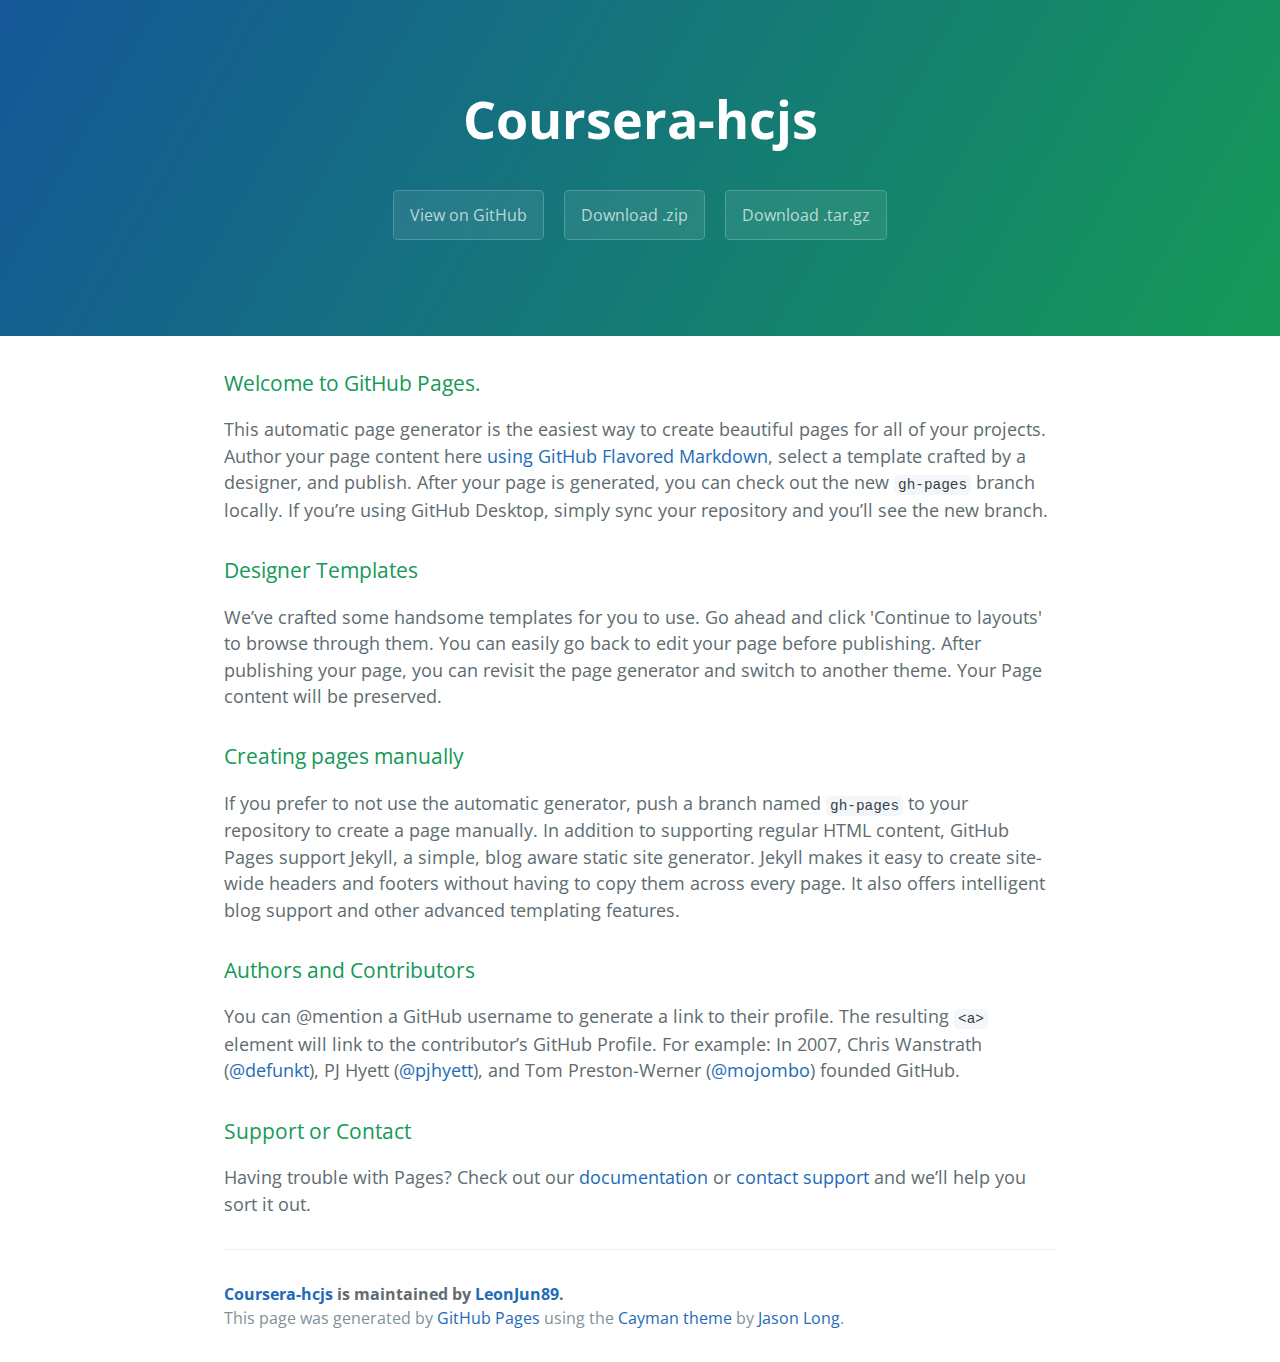
<file: index.html>
<!DOCTYPE html>
<html lang="en-us">
  <head>
    <meta charset="UTF-8">
    <title>Coursera-hcjs by LeonJun89</title>
    <meta name="viewport" content="width=device-width, initial-scale=1">
    <link rel="stylesheet" type="text/css" href="stylesheets/normalize.css" media="screen">
    <link href='https://fonts.googleapis.com/css?family=Open+Sans:400,700' rel='stylesheet' type='text/css'>
    <link rel="stylesheet" type="text/css" href="stylesheets/stylesheet.css" media="screen">
    <link rel="stylesheet" type="text/css" href="stylesheets/github-light.css" media="screen">
  </head>
  <body>
    <section class="page-header">
      <h1 class="project-name">Coursera-hcjs</h1>
      <h2 class="project-tagline"></h2>
      <a href="https://github.com/LeonJun89/coursera-HCJS" class="btn">View on GitHub</a>
      <a href="https://github.com/LeonJun89/coursera-HCJS/zipball/master" class="btn">Download .zip</a>
      <a href="https://github.com/LeonJun89/coursera-HCJS/tarball/master" class="btn">Download .tar.gz</a>
    </section>

    <section class="main-content">
      <h3>
<a id="welcome-to-github-pages" class="anchor" href="#welcome-to-github-pages" aria-hidden="true"><span aria-hidden="true" class="octicon octicon-link"></span></a>Welcome to GitHub Pages.</h3>
<p>This automatic page generator is the easiest way to create beautiful pages for all of your projects. Author your page content here <a href="https://guides.github.com/features/mastering-markdown/">using GitHub Flavored Markdown</a>, select a template crafted by a designer, and publish. After your page is generated, you can check out the new <code>gh-pages</code> branch locally. If you’re using GitHub Desktop, simply sync your repository and you’ll see the new branch.</p>
<h3>
<a id="designer-templates" class="anchor" href="#designer-templates" aria-hidden="true"><span aria-hidden="true" class="octicon octicon-link"></span></a>Designer Templates</h3>
<p>We’ve crafted some handsome templates for you to use. Go ahead and click 'Continue to layouts' to browse through them. You can easily go back to edit your page before publishing. After publishing your page, you can revisit the page generator and switch to another theme. Your Page content will be preserved.</p>
<h3>
<a id="creating-pages-manually" class="anchor" href="#creating-pages-manually" aria-hidden="true"><span aria-hidden="true" class="octicon octicon-link"></span></a>Creating pages manually</h3>
<p>If you prefer to not use the automatic generator, push a branch named <code>gh-pages</code> to your repository to create a page manually. In addition to supporting regular HTML content, GitHub Pages support Jekyll, a simple, blog aware static site generator. Jekyll makes it easy to create site-wide headers and footers without having to copy them across every page. It also offers intelligent blog support and other advanced templating features.</p>
<h3>
<a id="authors-and-contributors" class="anchor" href="#authors-and-contributors" aria-hidden="true"><span aria-hidden="true" class="octicon octicon-link"></span></a>Authors and Contributors</h3>
<p>You can @mention a GitHub username to generate a link to their profile. The resulting <code>&lt;a&gt;</code> element will link to the contributor’s GitHub Profile. For example: In 2007, Chris Wanstrath (<a class="user-mention" data-hovercard-type="user" data-hovercard-url="/users/defunkt/hovercard" data-octo-click="hovercard-link-click" data-octo-dimensions="link_type:self" href="https://github.com/defunkt">@defunkt</a>), PJ Hyett (<a class="user-mention" data-hovercard-type="user" data-hovercard-url="/users/pjhyett/hovercard" data-octo-click="hovercard-link-click" data-octo-dimensions="link_type:self" href="https://github.com/pjhyett">@pjhyett</a>), and Tom Preston-Werner (<a class="user-mention" data-hovercard-type="user" data-hovercard-url="/users/mojombo/hovercard" data-octo-click="hovercard-link-click" data-octo-dimensions="link_type:self" href="https://github.com/mojombo">@mojombo</a>) founded GitHub.</p>
<h3>
<a id="support-or-contact" class="anchor" href="#support-or-contact" aria-hidden="true"><span aria-hidden="true" class="octicon octicon-link"></span></a>Support or Contact</h3>
<p>Having trouble with Pages? Check out our <a href="https://help.github.com/pages">documentation</a> or <a href="https://github.com/contact">contact support</a> and we’ll help you sort it out.</p>

      <footer class="site-footer">
        <span class="site-footer-owner"><a href="https://github.com/LeonJun89/coursera-HCJS">Coursera-hcjs</a> is maintained by <a href="https://github.com/LeonJun89">LeonJun89</a>.</span>

        <span class="site-footer-credits">This page was generated by <a href="https://pages.github.com">GitHub Pages</a> using the <a href="https://github.com/jasonlong/cayman-theme">Cayman theme</a> by <a href="https://twitter.com/jasonlong">Jason Long</a>.</span>
      </footer>

    </section>

  
  </body>
</html>
</file>
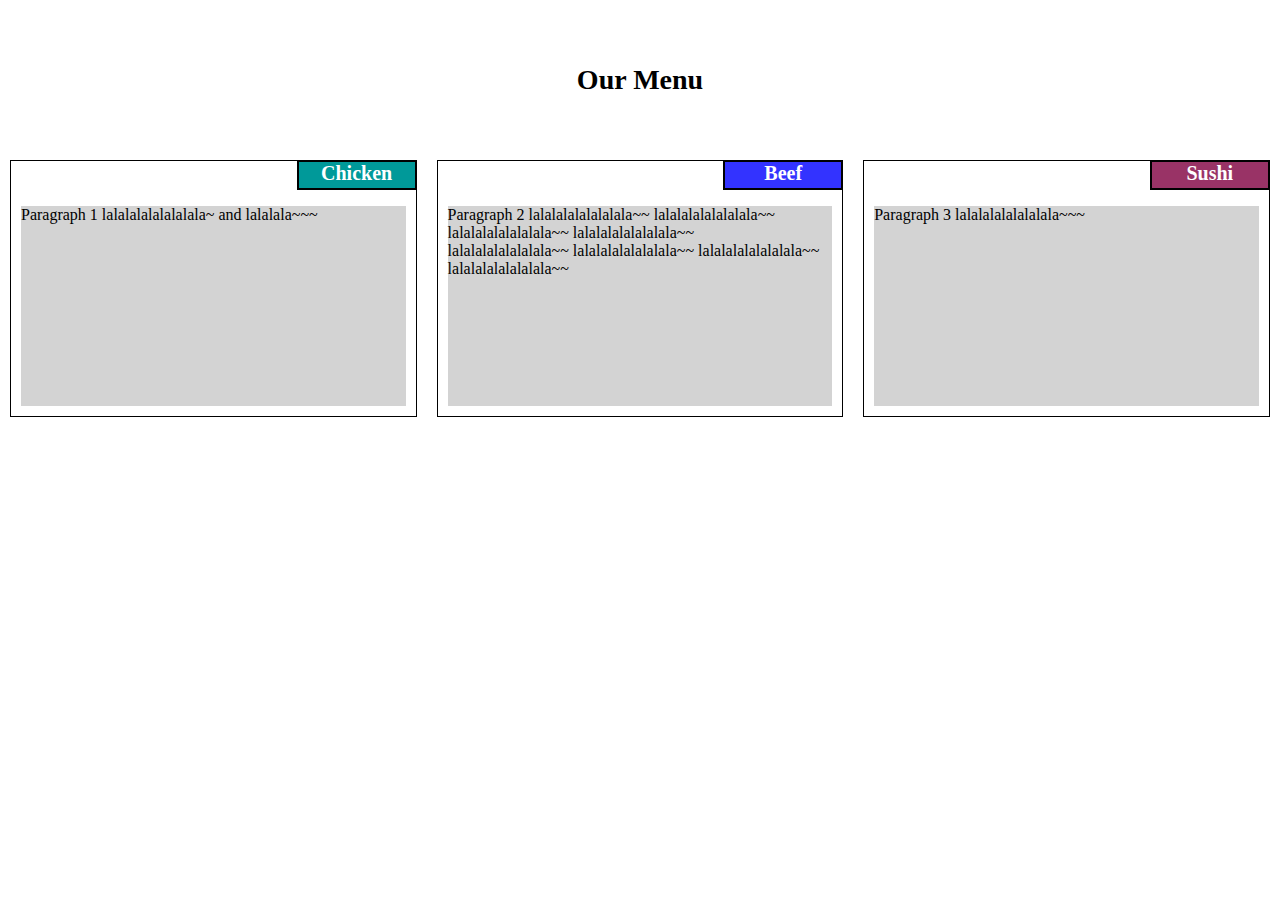
<file: m2proj/index.html>
<!DOCTYPE html>
<html>
<head>
<meta name="viewport" content="width=device-width, initial-scale=1">
	<title>Module 2 project</title>
<link rel="stylesheet" href="css/style.css">
</head>


<body>
<h1>Our Menu</h1>

<div class="row">

  <div class="col-lg-4 col-md-6 col-s-12">
  	<div class="section">
      <h3 class="Chicken">Chicken</h3>
  	  <p>Paragraph 1 lalalalalalalalala~ and lalalala~~~</p>
    </div>
  </div>

  <div class="col-lg-4 col-md-6 col-s-12">
  	<div class="section">
  	  <h3 class="Beef">Beef</h3>
      <p>Paragraph 2 lalalalalalalalala~~ lalalalalalalalala~~ lalalalalalalalala~~ lalalalalalalalala~~
  	lalalalalalalalala~~ lalalalalalalalala~~ lalalalalalalalala~~ lalalalalalalalala~~</p>
  	</div>
  </div>

  <div class="col-lg-4 col-md-12 col-s-12">
  	<div class="section">
      <h3 class="Sushi">Sushi</h3>
  	  <p>Paragraph 3 lalalalalalalalala~~~</p>
  	</div>
  </div>

</div>


</body>
</html>
</file>
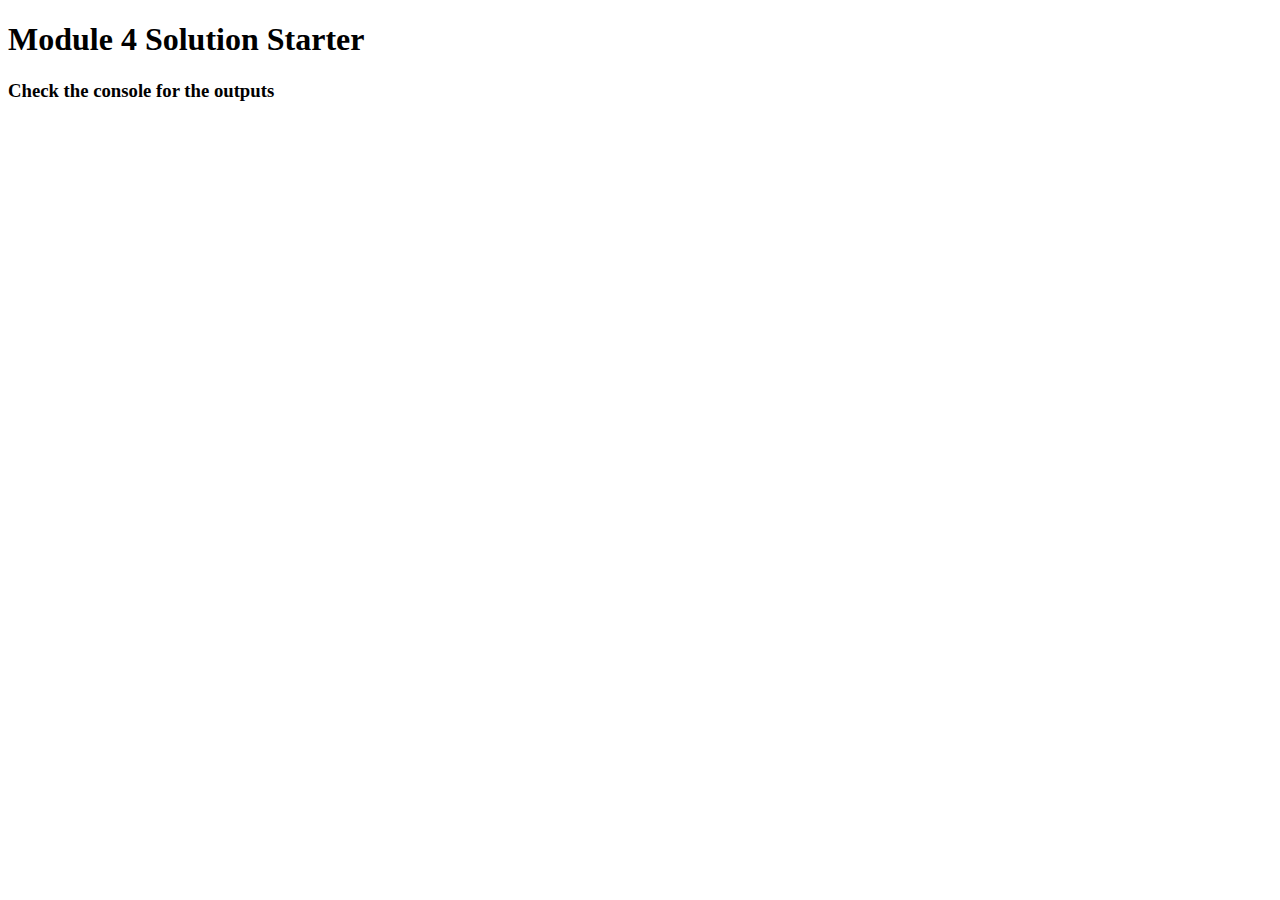
<file: m4proj/index.html>
<!DOCTYPE html>
<html>
<head>
  <meta charset="utf-8">
  <title>Module 4 Solution Starter</title>
  <script>
    var names = []; // DO NOT REMOVE
  </script>
  <script src="SpeakHello.js"></script>
  <script src="SpeakGoodBye.js"></script>
  <script src="script.js"></script>
</head>
<body>
  <h1>Module 4 Solution Starter</h1>
  <h3>Check the console for the outputs</h3>
</body>
</html>
</file>
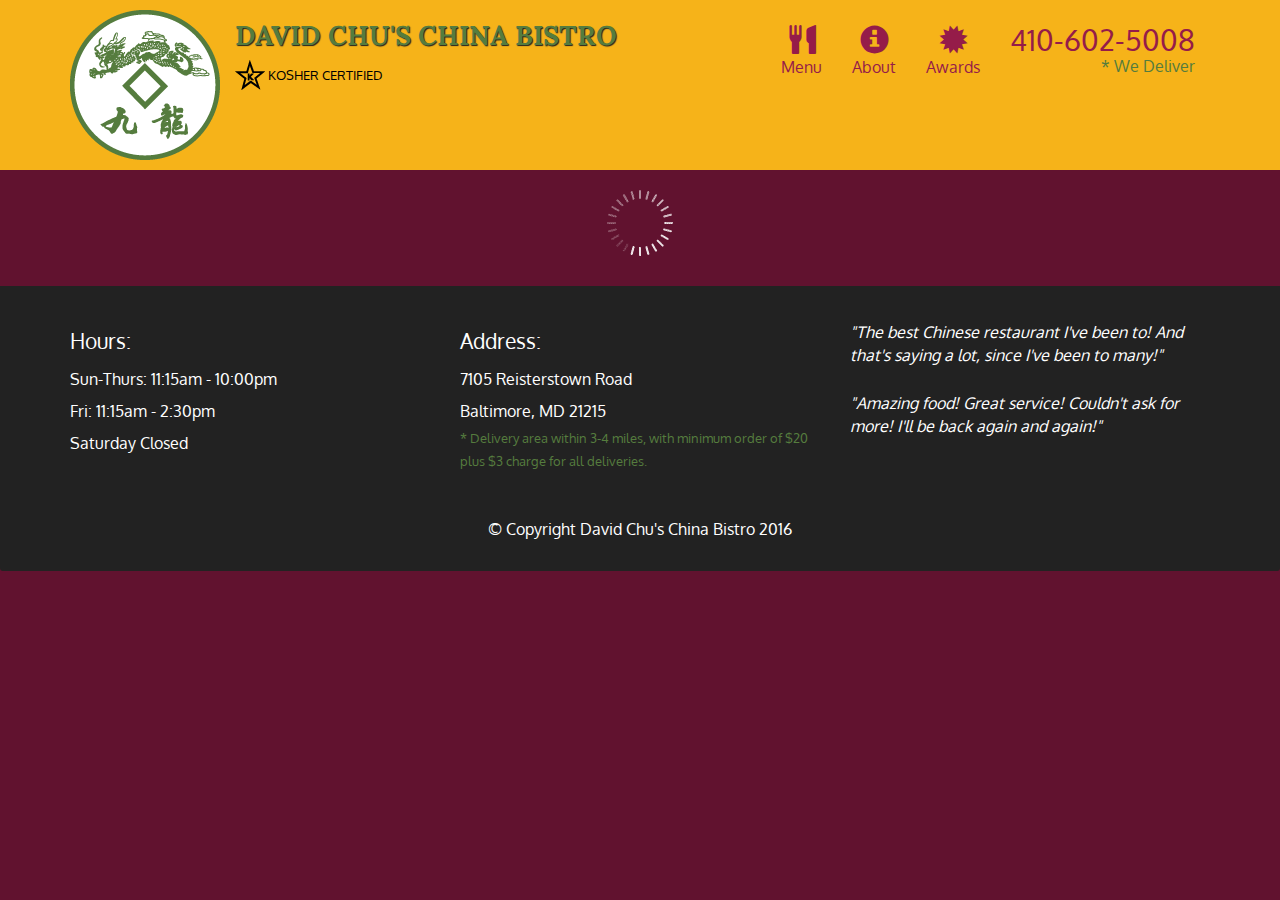
<file: m5proj/index.html>
<!doctype html>
<html lang="en">
  <head>
    <meta charset="utf-8">
    <meta http-equiv="X-UA-Compatible" content="IE=edge">
    <meta name="viewport" content="width=device-width, initial-scale=1">
    <title>David Chu's China Bistro</title>
    <link rel="stylesheet" href="css/bootstrap.min.css">
    <link rel="stylesheet" href="css/styles.css">
    <link href='https://fonts.googleapis.com/css?family=Oxygen:400,300,700' rel='stylesheet' type='text/css'>
    <link href='https://fonts.googleapis.com/css?family=Lora' rel='stylesheet' type='text/css'>
  </head>
<body>
  <header>
    <nav id="header-nav" class="navbar navbar-default">
      <div class="container">
        <div class="navbar-header">
          <a href="index.html" class="pull-left visible-md visible-lg">
            <div id="logo-img" alt="Logo image"></div>
          </a>

          <div class="navbar-brand">
            <a href="index.html"><h1>David Chu's China Bistro</h1></a>
            <p>
              <img src="images/star-k-logo.png" alt="Kosher certification">
              <span>Kosher Certified</span>
            </p>
          </div>

          <button id="navbarToggle" type="button" class="navbar-toggle collapsed" data-toggle="collapse" data-target="#collapsable-nav" aria-expanded="false">
            <span class="sr-only">Toggle navigation</span>
            <span class="icon-bar"></span>
            <span class="icon-bar"></span>
            <span class="icon-bar"></span>
          </button>
        </div>
        
        <div id="collapsable-nav" class="collapse navbar-collapse">
           <ul id="nav-list" class="nav navbar-nav navbar-right">
            <li id="navHomeButton" class="visible-xs active">
              <a href="index.html">
                <span class="glyphicon glyphicon-home"></span> Home</a>
            </li>
            <li id="navMenuButton">
              <a href="#" onclick="$dc.loadMenuCategories();">
                <span class="glyphicon glyphicon-cutlery"></span><br class="hidden-xs"> Menu</a>
            </li>
            <li>
              <a href="#">
                <span class="glyphicon glyphicon-info-sign"></span><br class="hidden-xs"> About</a>
            </li>
            <li>
              <a href="#">
                <span class="glyphicon glyphicon-certificate"></span><br class="hidden-xs"> Awards</a>
            </li>
            <li id="phone" class="hidden-xs">
              <a href="tel:410-602-5008">
                <span>410-602-5008</span></a><div>* We Deliver</div>
            </li>
          </ul><!-- #nav-list -->
        </div><!-- .collapse .navbar-collapse -->
      </div><!-- .container -->
    </nav><!-- #header-nav -->
  </header>

  <div id="call-btn" class="visible-xs">
    <a class="btn" href="tel:410-602-5008">
    <span class="glyphicon glyphicon-earphone"></span>
    410-602-5008
    </a>
  </div>
  <div id="xs-deliver" class="text-center visible-xs">* We Deliver</div>

  <div id="main-content" class="container"></div>

  <footer class="panel-footer">
    <div class="container">
      <div class="row">
        <section id="hours" class="col-sm-4">
          <span>Hours:</span><br>
          Sun-Thurs: 11:15am - 10:00pm<br>
          Fri: 11:15am - 2:30pm<br>
          Saturday Closed
          <hr class="visible-xs">
        </section>
        <section id="address" class="col-sm-4">
          <span>Address:</span><br>
          7105 Reisterstown Road<br>
          Baltimore, MD 21215
          <p>* Delivery area within 3-4 miles, with minimum order of $20 plus $3 charge for all deliveries.</p>
          <hr class="visible-xs">
        </section>
        <section id="testimonials" class="col-sm-4">
          <p>"The best Chinese restaurant I've been to! And that's saying a lot, since I've been to many!"</p>
          <p>"Amazing food! Great service! Couldn't ask for more! I'll be back again and again!"</p>
        </section>
      </div>
      <div class="text-center">&copy; Copyright David Chu's China Bistro 2016</div>
    </div>
  </footer>

  <!-- jQuery (Bootstrap JS plugins depend on it) -->
  <script src="js/jquery-2.1.4.min.js"></script>
  <script src="js/bootstrap.min.js"></script>
  <script src="js/ajax-utils.js"></script>
  <script src="js/script.js"></script>
</body>
</html>
</file>
<file: stylesheets/stylesheet.css>
* {
  box-sizing: border-box; }

body {
  padding: 0;
  margin: 0;
  font-family: "Open Sans", "Helvetica Neue", Helvetica, Arial, sans-serif;
  font-size: 16px;
  line-height: 1.5;
  color: #606c71; }

a {
  color: #1e6bb8;
  text-decoration: none; }
  a:hover {
    text-decoration: underline; }

.btn {
  display: inline-block;
  margin-bottom: 1rem;
  color: rgba(255, 255, 255, 0.7);
  background-color: rgba(255, 255, 255, 0.08);
  border-color: rgba(255, 255, 255, 0.2);
  border-style: solid;
  border-width: 1px;
  border-radius: 0.3rem;
  transition: color 0.2s, background-color 0.2s, border-color 0.2s; }
  .btn + .btn {
    margin-left: 1rem; }

.btn:hover {
  color: rgba(255, 255, 255, 0.8);
  text-decoration: none;
  background-color: rgba(255, 255, 255, 0.2);
  border-color: rgba(255, 255, 255, 0.3); }

@media screen and (min-width: 64em) {
  .btn {
    padding: 0.75rem 1rem; } }

@media screen and (min-width: 42em) and (max-width: 64em) {
  .btn {
    padding: 0.6rem 0.9rem;
    font-size: 0.9rem; } }

@media screen and (max-width: 42em) {
  .btn {
    display: block;
    width: 100%;
    padding: 0.75rem;
    font-size: 0.9rem; }
    .btn + .btn {
      margin-top: 1rem;
      margin-left: 0; } }

.page-header {
  color: #fff;
  text-align: center;
  background-color: #159957;
  background-image: linear-gradient(120deg, #155799, #159957); }

@media screen and (min-width: 64em) {
  .page-header {
    padding: 5rem 6rem; } }

@media screen and (min-width: 42em) and (max-width: 64em) {
  .page-header {
    padding: 3rem 4rem; } }

@media screen and (max-width: 42em) {
  .page-header {
    padding: 2rem 1rem; } }

.project-name {
  margin-top: 0;
  margin-bottom: 0.1rem; }

@media screen and (min-width: 64em) {
  .project-name {
    font-size: 3.25rem; } }

@media screen and (min-width: 42em) and (max-width: 64em) {
  .project-name {
    font-size: 2.25rem; } }

@media screen and (max-width: 42em) {
  .project-name {
    font-size: 1.75rem; } }

.project-tagline {
  margin-bottom: 2rem;
  font-weight: normal;
  opacity: 0.7; }

@media screen and (min-width: 64em) {
  .project-tagline {
    font-size: 1.25rem; } }

@media screen and (min-width: 42em) and (max-width: 64em) {
  .project-tagline {
    font-size: 1.15rem; } }

@media screen and (max-width: 42em) {
  .project-tagline {
    font-size: 1rem; } }

.main-content :first-child {
  margin-top: 0; }
.main-content img {
  max-width: 100%; }
.main-content h1, .main-content h2, .main-content h3, .main-content h4, .main-content h5, .main-content h6 {
  margin-top: 2rem;
  margin-bottom: 1rem;
  font-weight: normal;
  color: #159957; }
.main-content p {
  margin-bottom: 1em; }
.main-content code {
  padding: 2px 4px;
  font-family: Consolas, "Liberation Mono", Menlo, Courier, monospace;
  font-size: 0.9rem;
  color: #383e41;
  background-color: #f3f6fa;
  border-radius: 0.3rem; }
.main-content pre {
  padding: 0.8rem;
  margin-top: 0;
  margin-bottom: 1rem;
  font: 1rem Consolas, "Liberation Mono", Menlo, Courier, monospace;
  color: #567482;
  word-wrap: normal;
  background-color: #f3f6fa;
  border: solid 1px #dce6f0;
  border-radius: 0.3rem; }
  .main-content pre > code {
    padding: 0;
    margin: 0;
    font-size: 0.9rem;
    color: #567482;
    word-break: normal;
    white-space: pre;
    background: transparent;
    border: 0; }
.main-content .highlight {
  margin-bottom: 1rem; }
  .main-content .highlight pre {
    margin-bottom: 0;
    word-break: normal; }
.main-content .highlight pre, .main-content pre {
  padding: 0.8rem;
  overflow: auto;
  font-size: 0.9rem;
  line-height: 1.45;
  border-radius: 0.3rem; }
.main-content pre code, .main-content pre tt {
  display: inline;
  max-width: initial;
  padding: 0;
  margin: 0;
  overflow: initial;
  line-height: inherit;
  word-wrap: normal;
  background-color: transparent;
  border: 0; }
  .main-content pre code:before, .main-content pre code:after, .main-content pre tt:before, .main-content pre tt:after {
    content: normal; }
.main-content ul, .main-content ol {
  margin-top: 0; }
.main-content blockquote {
  padding: 0 1rem;
  margin-left: 0;
  color: #819198;
  border-left: 0.3rem solid #dce6f0; }
  .main-content blockquote > :first-child {
    margin-top: 0; }
  .main-content blockquote > :last-child {
    margin-bottom: 0; }
.main-content table {
  display: block;
  width: 100%;
  overflow: auto;
  word-break: normal;
  word-break: keep-all; }
  .main-content table th {
    font-weight: bold; }
  .main-content table th, .main-content table td {
    padding: 0.5rem 1rem;
    border: 1px solid #e9ebec; }
.main-content dl {
  padding: 0; }
  .main-content dl dt {
    padding: 0;
    margin-top: 1rem;
    font-size: 1rem;
    font-weight: bold; }
  .main-content dl dd {
    padding: 0;
    margin-bottom: 1rem; }
.main-content hr {
  height: 2px;
  padding: 0;
  margin: 1rem 0;
  background-color: #eff0f1;
  border: 0; }

@media screen and (min-width: 64em) {
  .main-content {
    max-width: 64rem;
    padding: 2rem 6rem;
    margin: 0 auto;
    font-size: 1.1rem; } }

@media screen and (min-width: 42em) and (max-width: 64em) {
  .main-content {
    padding: 2rem 4rem;
    font-size: 1.1rem; } }

@media screen and (max-width: 42em) {
  .main-content {
    padding: 2rem 1rem;
    font-size: 1rem; } }

.site-footer {
  padding-top: 2rem;
  margin-top: 2rem;
  border-top: solid 1px #eff0f1; }

.site-footer-owner {
  display: block;
  font-weight: bold; }

.site-footer-credits {
  color: #819198; }

@media screen and (min-width: 64em) {
  .site-footer {
    font-size: 1rem; } }

@media screen and (min-width: 42em) and (max-width: 64em) {
  .site-footer {
    font-size: 1rem; } }

@media screen and (max-width: 42em) {
  .site-footer {
    font-size: 0.9rem; } }
</file>
<file: stylesheets/github-light.css>
/*!
 * GitHub Light v0.4.1
 * Copyright (c) 2012 - 2017 GitHub, Inc.
 * Licensed under MIT (https://github.com/primer/github-syntax-theme-generator/blob/master/LICENSE)
 */

.pl-c /* comment, punctuation.definition.comment, string.comment */ {
  color: #6a737d;
}

.pl-c1 /* constant, entity.name.constant, variable.other.constant, variable.language, support, meta.property-name, support.constant, support.variable, meta.module-reference, markup.raw, meta.diff.header, meta.output */,
.pl-s .pl-v /* string variable */ {
  color: #005cc5;
}

.pl-e /* entity */,
.pl-en /* entity.name */ {
  color: #6f42c1;
}

.pl-smi /* variable.parameter.function, storage.modifier.package, storage.modifier.import, storage.type.java, variable.other */,
.pl-s .pl-s1 /* string source */ {
  color: #24292e;
}

.pl-ent /* entity.name.tag, markup.quote */ {
  color: #22863a;
}

.pl-k /* keyword, storage, storage.type */ {
  color: #d73a49;
}

.pl-s /* string */,
.pl-pds /* punctuation.definition.string, source.regexp, string.regexp.character-class */,
.pl-s .pl-pse .pl-s1 /* string punctuation.section.embedded source */,
.pl-sr /* string.regexp */,
.pl-sr .pl-cce /* string.regexp constant.character.escape */,
.pl-sr .pl-sre /* string.regexp source.ruby.embedded */,
.pl-sr .pl-sra /* string.regexp string.regexp.arbitrary-repitition */ {
  color: #032f62;
}

.pl-v /* variable */,
.pl-smw /* sublimelinter.mark.warning */ {
  color: #e36209;
}

.pl-bu /* invalid.broken, invalid.deprecated, invalid.unimplemented, message.error, brackethighlighter.unmatched, sublimelinter.mark.error */ {
  color: #b31d28;
}

.pl-ii /* invalid.illegal */ {
  color: #fafbfc;
  background-color: #b31d28;
}

.pl-c2 /* carriage-return */ {
  color: #fafbfc;
  background-color: #d73a49;
}

.pl-c2::before /* carriage-return */ {
  content: "^M";
}

.pl-sr .pl-cce /* string.regexp constant.character.escape */ {
  font-weight: bold;
  color: #22863a;
}

.pl-ml /* markup.list */ {
  color: #735c0f;
}

.pl-mh /* markup.heading */,
.pl-mh .pl-en /* markup.heading entity.name */,
.pl-ms /* meta.separator */ {
  font-weight: bold;
  color: #005cc5;
}

.pl-mi /* markup.italic */ {
  font-style: italic;
  color: #24292e;
}

.pl-mb /* markup.bold */ {
  font-weight: bold;
  color: #24292e;
}

.pl-md /* markup.deleted, meta.diff.header.from-file, punctuation.definition.deleted */ {
  color: #b31d28;
  background-color: #ffeef0;
}

.pl-mi1 /* markup.inserted, meta.diff.header.to-file, punctuation.definition.inserted */ {
  color: #22863a;
  background-color: #f0fff4;
}

.pl-mc /* markup.changed, punctuation.definition.changed */ {
  color: #e36209;
  background-color: #ffebda;
}

.pl-mi2 /* markup.ignored, markup.untracked */ {
  color: #f6f8fa;
  background-color: #005cc5;
}

.pl-mdr /* meta.diff.range */ {
  font-weight: bold;
  color: #6f42c1;
}

.pl-ba /* brackethighlighter.tag, brackethighlighter.curly, brackethighlighter.round, brackethighlighter.square, brackethighlighter.angle, brackethighlighter.quote */ {
  color: #586069;
}

.pl-sg /* sublimelinter.gutter-mark */ {
  color: #959da5;
}

.pl-corl /* constant.other.reference.link, string.other.link */ {
  text-decoration: underline;
  color: #032f62;
}
</file>
<file: m2proj/css/style.css>
* {
  box-sizing: border-box;
  margin: 0;
  padding: 0;
}

body {
  font-family: Comic Sans MS;
  font-size: 100%;
}

h1 {
  color: black;
  font-size: 175%;
  text-align: center;
  margin-top: 5%;
  margin-bottom: 5%
}

h3 {
  font-size: 125%;
  position: absolute;
  top: -1px;
  right:-1px;
  margin: auto;
  float: none;
  width: 120px;
  height: 30px;
  border: 2px solid black;
  text-align: center;
  padding: center;
}

p {
  border: none;
  background-color: lightgrey;
  width: 100%;
  height: 200px;
  margin-right: auto;
  margin-left: auto;
  font-family: Comic Sans MS;
  color: black;
  white-space: pre-line;
}

.section {  
  clear: margin;
  position: relative;
  color: black;
  background-color: white;
  padding: 10px;
  padding-top: 45px;
  font-size: 100%;
  border: 1px solid black;
  margin-left: 10px;
  margin-bottom: 10px;
  margin-right: 10px;
}

.Chicken{
    background-color:#009999;         
    color: white;
}

 .Beef{
    background-color:#3333ff;
    color: white;
}
 .Sushi{
    background-color:#993366;
    color: white;
}

.row {
  width: 100%;
}

/********** Large devices only **********/
@media (min-width: 992px) {
  .col-lg-1, .col-lg-2, .col-lg-3, .col-lg-4, .col-lg-5, .col-lg-6, .col-lg-7, .col-lg-8, .col-lg-9, .col-lg-10, .col-lg-11, .col-lg-12 {
    float: left;
  }
  .col-lg-1 {
    width: 8.33%;
  }
  .col-lg-2 {
    width: 16.66%;
  }
  .col-lg-3 {
    width: 25%;
  }
  .col-lg-4 {
    width: 33.33%;
  }
  .col-lg-5 {
    width: 41.66%;
  }
  .col-lg-6 {
    width: 50%;
  }
  .col-lg-7 {
    width: 58.33%;
  }
  .col-lg-8 {
    width: 66.66%;
  }
  .col-lg-9 {
    width: 74.99%;
  }
  .col-lg-10 {
    width: 83.33%;
  }
  .col-lg-11 {
    width: 91.66%;
  }
  .col-lg-12 {
    width: 100%;
  }
}

/********** Medium devices only **********/
@media (min-width: 768px) and (max-width: 991px) {
  .col-md-1, .col-md-2, .col-md-3, .col-md-4, .col-md-5, .col-md-6, .col-md-7, .col-md-8, .col-md-9, .col-md-10, .col-md-11, .col-md-12 {
    float: left;
  }
  .col-md-1 {
    width: 8.33%;
  }
  .col-md-2 {
    width: 16.66%;
  }
  .col-md-3 {
    width: 25%;
  }
  .col-md-4 {
    width: 33.33%;
  }
  .col-md-5 {
    width: 41.66%;
  }
  .col-md-6 {
    width: 50%;
  }
  .col-md-7 {
    width: 58.33%;
  }
  .col-md-8 {
    width: 66.66%;
  }
  .col-md-9 {
    width: 74.99%;
  }
  .col-md-10 {
    width: 83.33%;
  }
  .col-md-11 {
    width: 91.66%;
  }
  .col-md-12 {
    width: 100%;
  }
}

/********** Small devices only **********/
@media (max-width: 767px) {
  .col-s-1, .col-s-2, .col-s-3, .col-s-4, .col-s-5, .col-s-6, .col-s-7, .col-s-8, .col-s-9, .col-s-10, .col-s-11, .col-s-12 {
    float: left;
  }
  .col-s-1 {
    width: 8.33%;
  }
  .col-s-2 {
    width: 16.66%;
  }
  .col-s-3 {
    width: 25%;
  }
  .col-s-4 {
    width: 33.33%;
  }
  .col-s-5 {
    width: 41.66%;
  }
  .col-s-6 {
    width: 50%;
  }
  .col-s-7 {
    width: 58.33%;
  }
  .col-s-8 {
    width: 66.66%;
  }
  .col-s-9 {
    width: 74.99%;
  }
  .col-s-10 {
    width: 83.33%;
  }
  .col-s-11 {
    width: 91.66%;
  }
  .col-s-12 {
    width: 100%;
  }
}
</file>
<file: m5proj/css/styles.css>
body {
  font-size: 16px;
  color: #fff;
  background-color: #61122f;
  font-family: 'Oxygen', sans-serif;
}

/** HEADER **/
#header-nav {
  background-color: #f6b319;
  border-radius: 0;
  border: 0;
}

#logo-img {
  background: url('../images/restaurant-logo_large.png') no-repeat;
  width: 150px;
  height: 150px;
  margin: 10px 15px 10px 0;
}

.navbar-brand {
  padding-top: 25px;
}
.navbar-brand h1 { /* Restaurant name */
  font-family: 'Lora', serif;
  color: #557c3e;
  font-size: 1.5em;
  text-transform: uppercase;
  font-weight: bold;
  text-shadow: 1px 1px 1px #222;
  margin-top: 0;
  margin-bottom: 0;
  line-height: .75;
}
.navbar-brand a:hover, .navbar-brand a:focus {
  text-decoration: none;
}
.navbar-brand p { /* Kosher cert */
  color: #000;
  text-transform: uppercase;
  font-size: .7em;
  margin-top: 15px;
}
.navbar-brand p span { /* Star-K */
  vertical-align: middle;
}

#nav-list {
  margin-top: 10px;
}
#nav-list a {
  color: #951C49;
  text-align: center;
}
#nav-list a:hover {
  background: #E7E7E7;
}
#nav-list a span {
  font-size: 1.8em;
}

#phone {
  margin-top: 5px;
}
#phone a { /* Phone number */
  text-align: right;
  padding-bottom: 0;
}
#phone div { /* We Deliver */
  color: #557c3e;
  text-align: right;
  padding-right: 15px;
}

.navbar-header button.navbar-toggle, .navbar-header .icon-bar {
  border: 1px solid #61122f;
}
.navbar-header button.navbar-toggle {
  clear: both;
  margin-top: -30px;
}
/* END HEADER */

/* FOOTER */
.panel-footer {
  margin-top: 30px;
  padding-top: 35px;
  padding-bottom: 30px;
  background-color: #222;
  border-top: 0;
}
.panel-footer div.row {
  margin-bottom: 35px;
}
#hours, #address {
  line-height: 2;
}
#hours > span, #address > span {
  font-size: 1.3em;
}
#address p {
  color: #557c3e;
  font-size: .8em;
  line-height: 1.8;
}
#testimonials {
  font-style: italic;
}
#testimonials p:nth-child(2) {
  margin-top: 25px;
}
/* END FOOTER */



/* HOME PAGE */
.container .jumbotron {
  box-shadow: 0 0 50px #3F0C1F;
  border: 2px solid #3F0C1F;
}

#menu-tile, #specials-tile, #map-tile {
  height: 250px;
  width: 100%;
  margin-bottom: 15px;
  position: relative;
  border: 2px solid #3F0C1F;
  overflow: hidden;
}
#menu-tile:hover, #specials-tile:hover, #map-tile:hover {
  box-shadow: 0 1px 5px 1px #cccccc;
}
#menu-tile {
  background: url('../images/menu-tile.jpg') no-repeat;
  background-position: center;
}
#specials-tile {
  background: url('../images/specials-tile.jpg') no-repeat;
  background-position: center;
}
#menu-tile span, #specials-tile span, #map-tile span {
  position: absolute;
  bottom: 0;
  right: 0;
  width: 100%;
  text-align: center;
  font-size: 1.6em;
  text-transform: uppercase;
  background-color: #000;
  color: #fff;
  opacity: .8;
}
/* END HOME PAGE */

/* MENU CATEGORIES PAGE */
.category-tile { 
  position: relative;
  border: 2px solid #3F0C1F;
  overflow: hidden;
  width: 200px;
  height: 200px;
  margin: 0 auto 15px;
}
.category-tile span {
  position: absolute;
  bottom: 0;
  right: 0;
  width: 100%;
  text-align: center;
  font-size: 1.2em;
  text-transform: uppercase;
  background-color: #000;
  color: #fff;
  opacity: .8;
}
.category-tile:hover {
  box-shadow: 0 1px 5px 1px #cccccc;
}

#menu-categories-title + div {
  margin-bottom: 50px;
}
/* END MENU CATEGORIES PAGE */

/* SINGLE CATEGORY PAGE */
.menu-item-tile {
  margin-bottom: 25px;
}
.menu-item-tile hr {
  width: 80%;
}
.menu-item-tile .menu-item-price {
  font-size: 1.1em;
  text-align: right;
  margin-top: -15px;
  margin-right: -15px;
}
.menu-item-tile .menu-item-price span {
  font-size: .6em;
}
.menu-item-photo {
  position: relative;
  border: 2px solid #3F0C1F; 
  overflow: hidden;
  padding: 0;
  margin-right: -15px;
  margin-left: auto;
  margin-bottom: 20px;
  max-width: 250px;
}
.menu-item-photo div {
  position: absolute;
  bottom: 0;
  right: 0;
  width: 80px;
  background-color: #557c3e;
  text-align: center;
}
.menu-item-description {
  padding-right: 30px;
}
h3.menu-item-title {
  margin: 0 0 10px;
}
.menu-item-details {
  font-size: .9em;
  font-style: italic;
}
/* END SINGLE CATEGORY PAGE */


/********** Large devices only **********/
@media (min-width: 1200px) {
  .container .jumbotron {
    background: url('../images/jumbotron_1200.jpg') no-repeat;
    height: 675px;
  }
}

/********** Medium devices only **********/
@media (min-width: 992px) and (max-width: 1199px) {
  /* Header */
  #logo-img {
    background: url('../images/restaurant-logo_medium.png') no-repeat;
    width: 100px;
    height: 100px;
    margin: 5px 5px 5px 0;
  }
  /* End Header */

  /* Home Page */
  .container .jumbotron {
    background: url('../images/jumbotron_992.jpg') no-repeat;
    height: 558px;
  }
  /* End Home Page */
}

/********** Small devices only **********/
@media (min-width: 768px) and (max-width: 991px) {
  /* Home Page */
  .container .jumbotron {
    background: url('../images/jumbotron_768.jpg') no-repeat;
    height: 432px;
  }
  /* End Home Page */
}

/********** Extra small devices only **********/
@media (max-width: 767px) {
  /* Header */
  .navbar-brand {
    padding-top: 10px;
    height: 80px;
  }
  .navbar-brand h1 { /* Restaurant name */
    padding-top: 10px;
    font-size: 5vw; /* 1vw = 1% of viewport width */
  }
  .navbar-brand p { /* Kosher cert */
    font-size: .6em;
    margin-top: 12px;
  }
  .navbar-brand p img { /* Star-K */
    height: 20px;
  }

  #collapsable-nav a { /* Collapsed nav menu text */
    font-size: 1.2em;
  }
  #collapsable-nav a span { /* Collapsed nav menu glyph */
    font-size: 1em;
    margin-right: 5px;
  }

  #call-btn > a {
    font-size: 1.5em;
    display: block;
    margin: 0 20px;
    padding: 10px;
    border: 2px solid #fff;
    background-color: #f6b319;
    color: #951c49;
  }
  #xs-deliver {
    margin-top: 5px;
    font-size: .7em;
    letter-spacing: .1em;
    text-transform: uppercase;
  }
  /* End Header */

  /* Footer */
  .panel-footer section {
    margin-bottom: 30px;
    text-align: center;
  }
  .panel-footer section:nth-child(3) {
    margin-bottom: 0; /* margin already exists on the whole row */
  }
  .panel-footer section hr {
    width: 50%;
  }
  /* End Footer */

  /* Home Page */
  .container .jumbotron {
    margin-top: 30px;
    padding: 0;
  }
  #menu-tile, #specials-tile {
    width: 360px;
    margin: 0 auto 15px;
  }

  .menu-item-photo {
    margin-right: auto;
  }
  .menu-item-tile .menu-item-price {
    text-align: center;
  }
  .menu-item-description {
    text-align: center;;
  }
}


/********** Super extra small devices Only :-) (e.g., iPhone 4) **********/
@media (max-width: 479px) {
  /* Header */
  .navbar-brand h1 { /* Restaurant name */
    padding-top: 5px;
    font-size: 6vw;
  }
  /* End Header */
  
  /* Home page */
  #menu-tile, #specials-tile {
    width: 280px;
    margin: 0 auto 15px;
  }

  .col-xxs-12 {
    position: relative;
    min-height: 1px;
    padding-right: 15px;
    padding-left: 15px;
    float: left;
    width: 100%;
  }
}
</file>
